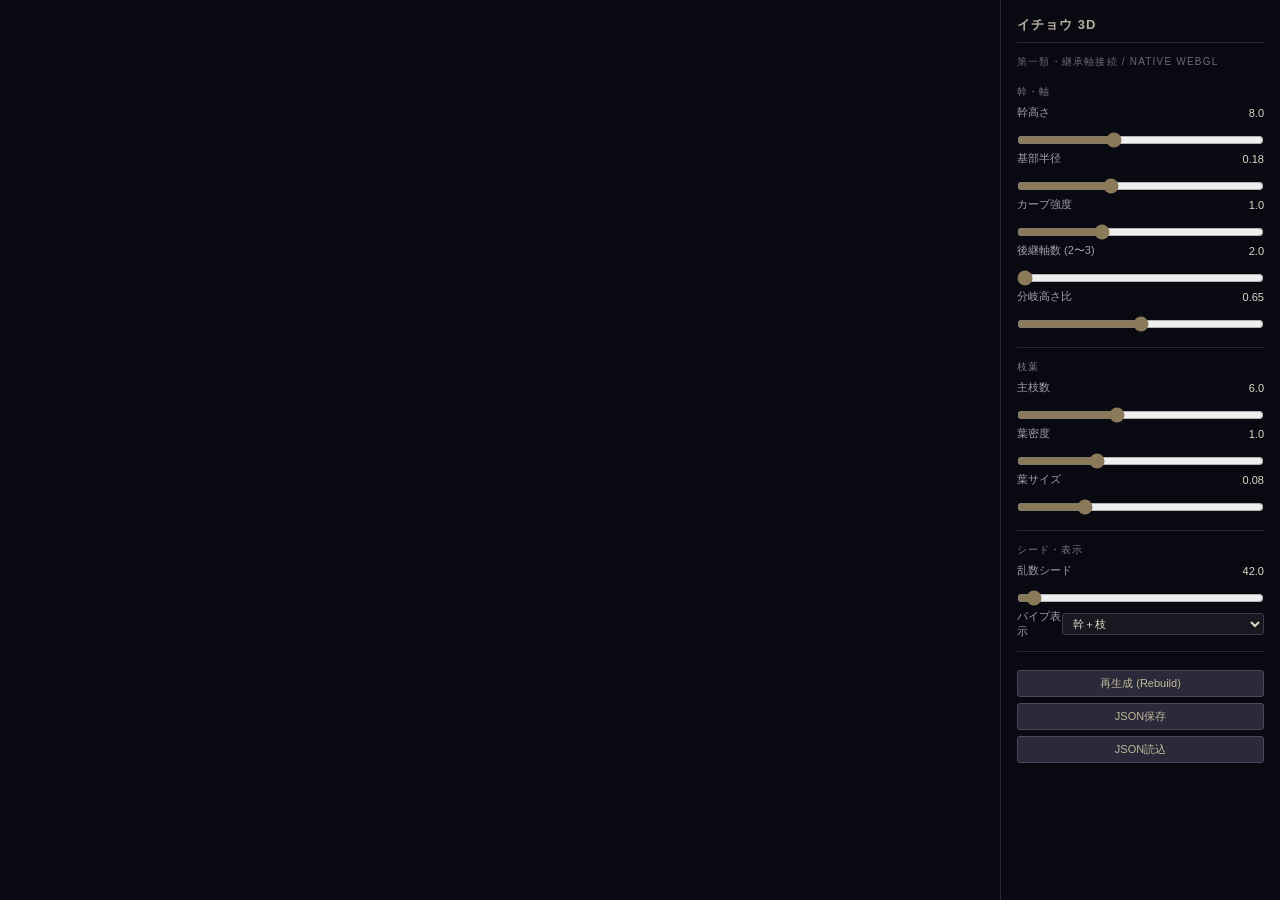
<file: gen5_ginkgo_axis_transition_mono_to_sym_skeleton_level2_inherited_axis_v1.html>
<!DOCTYPE html>
<html lang="ja">
<head>
<meta charset="UTF-8">
<meta name="viewport" content="width=device-width,initial-scale=1">
<title>イチョウ 3D — 継承軸・競合軸モデル</title>
<style>
*{margin:0;padding:0;box-sizing:border-box;}
body{background:#0a0a12;color:#e8e4d8;font-family:'Helvetica Neue',sans-serif;overflow:hidden;}
canvas{display:block;width:100vw;height:100vh;}
#ui{position:fixed;top:0;right:0;width:280px;height:100vh;background:rgba(10,10,18,0.88);border-left:1px solid #2a2a3a;padding:16px;overflow-y:auto;font-size:12px;}
#ui h2{font-size:13px;letter-spacing:.08em;color:#b8b0a0;margin-bottom:12px;border-bottom:1px solid #2a2a3a;padding-bottom:8px;}
.kicker{font-size:10px;color:#6a6a7a;letter-spacing:.12em;text-transform:uppercase;margin-bottom:16px;}
.row{display:flex;justify-content:space-between;align-items:center;margin-bottom:8px;}
.row label{color:#a0a0b0;font-size:11px;}
.row span{color:#e0d8c8;font-size:11px;min-width:36px;text-align:right;}
input[type=range]{width:100%;accent-color:#8a7a5a;margin-top:4px;}
select{background:#181820;color:#e0d8c8;border:1px solid #3a3a4a;border-radius:3px;padding:3px 6px;font-size:11px;width:100%;}
button{background:#2a2a3a;color:#c0b898;border:1px solid #4a4a5a;border-radius:3px;padding:5px 10px;cursor:pointer;font-size:11px;width:100%;margin-top:6px;}
button:hover{background:#3a3a4a;}
.sep{border-top:1px solid #2a2a3a;margin:12px 0;}
.group{margin-bottom:10px;}
.group-label{color:#7a7a8a;font-size:10px;text-transform:uppercase;letter-spacing:.1em;margin-bottom:6px;}
</style>
</head>
<body>
<canvas id="c"></canvas>
<div id="ui">
  <h2>イチョウ 3D</h2>
  <div class="kicker">第一類・継承軸接続 / Native WebGL</div>

  <div class="group">
    <div class="group-label">幹・軸</div>
    <div class="row"><label>幹高さ</label><span id="v-trunkH">8.0</span></div>
    <input type="range" id="s-trunkH" min="3" max="16" step="0.1" value="8">

    <div class="row"><label>基部半径</label><span id="v-baseRadius">0.18</span></div>
    <input type="range" id="s-baseRadius" min="0.05" max="0.4" step="0.005" value="0.18">

    <div class="row"><label>カーブ強度</label><span id="v-trunkCurveFlow">1.0</span></div>
    <input type="range" id="s-trunkCurveFlow" min="0" max="3" step="0.05" value="1.0">

    <div class="row"><label>後継軸数 (2〜3)</label><span id="v-axisSuccessorCount">2</span></div>
    <input type="range" id="s-axisSuccessorCount" min="2" max="3" step="1" value="2">

    <div class="row"><label>分岐高さ比</label><span id="v-splitRatio">0.65</span></div>
    <input type="range" id="s-splitRatio" min="0.4" max="0.9" step="0.01" value="0.65">
  </div>

  <div class="sep"></div>
  <div class="group">
    <div class="group-label">枝葉</div>
    <div class="row"><label>主枝数</label><span id="v-mainBranchCount">6</span></div>
    <input type="range" id="s-mainBranchCount" min="2" max="12" step="1" value="6">

    <div class="row"><label>葉密度</label><span id="v-leafDensity">1.0</span></div>
    <input type="range" id="s-leafDensity" min="0.1" max="3" step="0.05" value="1.0">

    <div class="row"><label>葉サイズ</label><span id="v-leafSize">0.08</span></div>
    <input type="range" id="s-leafSize" min="0.02" max="0.25" step="0.005" value="0.08">
  </div>

  <div class="sep"></div>
  <div class="group">
    <div class="group-label">シード・表示</div>
    <div class="row"><label>乱数シード</label><span id="v-seed">42</span></div>
    <input type="range" id="s-seed" min="1" max="999" step="1" value="42">

    <div class="row"><label>パイプ表示</label>
      <select id="sel-showPipe">
        <option value="trunk">幹のみ</option>
        <option value="both" selected>幹＋枝</option>
      </select>
    </div>
  </div>

  <div class="sep"></div>
  <button id="btn-regen">再生成 (Rebuild)</button>
  <button id="btn-save">JSON保存</button>
  <button id="btn-load">JSON読込</button>
  <input type="file" id="inp-load" accept=".json" style="display:none">
</div>

<script>
// Level 2: 継承軸・競合軸モデル。growCoLeaderAxis廃止。親幹最終リングを断面共有で継承軸・競合軸へ渡す。
'use strict';

// ─── Constants ───────────────────────────────────────────────────────────────
const PIPE_SIDES = 6;
const TRUNK_SEGMENTS = 40;

// ─── State ───────────────────────────────────────────────────────────────────
let seedVal = 42;
let rngState = seedVal;
function seedRng(s){ rngState = (s|0)||1; }
function rng(){
  rngState ^= rngState << 13;
  rngState ^= rngState >> 17;
  rngState ^= rngState << 5;
  return ((rngState >>> 0) / 0xFFFFFFFF);
}
function rr(a,b){ return a + rng()*(b-a); }

let trunkH = 8.0;
let baseRadius = 0.18;
let trunkCurveFlow = 1.0;
let splitRatio = 0.65;
let mainBranchCount = 6;
let leafDensity = 1.0;
let leafSize = 0.08;
let showPipe = 'both';

const skeletonState = {
  axisSuccessorCount: 2,
  engineRevision: 'axis-transition-inherited-axis-level2-v1',
  connectedFeature: 'inheritedCompetitorAxis',
};

// ─── Math utilities ──────────────────────────────────────────────────────────
function len3(a){ return Math.sqrt(a[0]*a[0]+a[1]*a[1]+a[2]*a[2]); }
function n3(a){ const l=len3(a)||1e-10; return [a[0]/l,a[1]/l,a[2]/l]; }
function add3(a,b){ return [a[0]+b[0],a[1]+b[1],a[2]+b[2]]; }
function sub3(a,b){ return [a[0]-b[0],a[1]-b[1],a[2]-b[2]]; }
function sc3(a,s){ return [a[0]*s,a[1]*s,a[2]*s]; }
function dot3(a,b){ return a[0]*b[0]+a[1]*b[1]+a[2]*b[2]; }
function cross3(a,b){
  return [a[1]*b[2]-a[2]*b[1], a[2]*b[0]-a[0]*b[2], a[0]*b[1]-a[1]*b[0]];
}
function lerp(a,b,t){ return a*(1-t)+b*t; }
function clamp(v,lo,hi){ return Math.max(lo,Math.min(hi,v)); }

// ─── Geometry buffers ────────────────────────────────────────────────────────
const pipePos  = { trunk:[], branch:[] };
const pipeAge  = { trunk:[], branch:[] };
const pipeSegCount = { trunk:0, branch:0 };
const strokePos = { trunk:[], branch:[] };
const strokeAge = { trunk:[], branch:[] };
const foliagePos = [];
const foliageNrm = [];
const foliageClr = [];

function clearBuffers(){
  for(const k of ['trunk','branch']){
    pipePos[k].length=0; pipeAge[k].length=0; pipeSegCount[k]=0;
    strokePos[k].length=0; strokeAge[k].length=0;
  }
  foliagePos.length=0; foliageNrm.length=0; foliageClr.length=0;
}

// ─── Geometry helpers ────────────────────────────────────────────────────────
function pushStroke(x0,y0,z0,x1,y1,z1,cat,age){
  strokePos[cat].push(x0,y0,z0, x1,y1,z1);
  strokeAge[cat].push(age,age);
}

function pushPipe(x0,y0,z0,x1,y1,z1,r0,r1,cat,age){
  const dir=n3(sub3([x1,y1,z1],[x0,y0,z0]));
  let u=n3(cross3(dir, Math.abs(dir[1])<0.92?[0,1,0]:[1,0,0]));
  let v=n3(cross3(dir,u));
  const c0=[x0,y0,z0], c1=[x1,y1,z1];
  const dst=pipePos[cat], ages=pipeAge[cat];
  const ring0=[], ring1=[];
  for(let i=0;i<PIPE_SIDES;i++){
    const q=i*Math.PI*2/PIPE_SIDES;
    const cs=Math.cos(q), sn=Math.sin(q);
    ring0.push(add3(c0,add3(sc3(u,cs*r0),sc3(v,sn*r0))));
    ring1.push(add3(c1,add3(sc3(u,cs*r1),sc3(v,sn*r1))));
  }
  for(let i=0;i<PIPE_SIDES;i++){
    const j=(i+1)%PIPE_SIDES;
    for(const p of [ring0[i],ring1[i],ring1[j],ring0[i],ring1[j],ring0[j]]){
      dst.push(...p); ages.push(age);
    }
  }
  pipeSegCount[cat]++;
  pushStroke(x0,y0,z0,x1,y1,z1,cat,age);
}

// ─── Change 1: buildRing & pushPipeFromRing ──────────────────────────────────
function buildRing(center, dir, radius){
  const d=n3(dir);
  let u=n3(cross3(d, Math.abs(d[1])<0.92?[0,1,0]:[1,0,0]));
  let v=n3(cross3(d,u));
  const ring=[];
  for(let i=0;i<PIPE_SIDES;i++){
    const q=i*Math.PI*2/PIPE_SIDES;
    ring.push(add3(center, add3(sc3(u,Math.cos(q)*radius), sc3(v,Math.sin(q)*radius))));
  }
  return ring;
}

function pushPipeFromRing(startRing, endCenter, endDir, endRadius, cat){
  const endRing=buildRing(endCenter, endDir, endRadius);
  const dst=pipePos[cat], ages=pipeAge[cat];
  for(let i=0;i<PIPE_SIDES;i++){
    const j=(i+1)%PIPE_SIDES;
    for(const p of [startRing[i],endRing[i],endRing[j],
                    startRing[i],endRing[j],startRing[j]]){
      dst.push(...p); ages.push(0);
    }
  }
  pipeSegCount[cat]++;
  const c0=startRing.reduce((a,b)=>[a[0]+b[0],a[1]+b[1],a[2]+b[2]],[0,0,0]).map(v=>v/PIPE_SIDES);
  pushStroke(c0[0],c0[1],c0[2],endCenter[0],endCenter[1],endCenter[2],cat,0);
  return endRing;
}

// ─── Trunk radius helper ─────────────────────────────────────────────────────
function getTrunkRadiusAtHeight(h, totalH){
  const t=clamp(h/totalH,0,1);
  return baseRadius*(1-t*0.72);
}

// ─── Change 2: growInheritedAxis & growCompetitorAxis ────────────────────────

// 継承軸：親幹の接線・中心線をほぼ維持して上方へ延伸する主導軸
function growInheritedAxis(startRing, startCenter, startTangent, startRadius, targetTop, trunkH){
  const height=Math.max(0.25, targetTop - startCenter[1]);
  const steps=20;
  // 継承軸は親幹方向からわずかに外側（約8°）へ傾く
  const tiltAngle=8*Math.PI/180;
  const worldUp=[0,1,0];
  let side=n3(cross3(startTangent, worldUp));
  if(len3(side)<0.001) side=[1,0,0];
  const tiltedDir=n3(add3(sc3(startTangent,Math.cos(tiltAngle)), sc3(side,Math.sin(tiltAngle))));
  let currentRing=startRing;
  let currentCenter=[...startCenter];
  let currentDir=[...tiltedDir];
  for(let i=0;i<steps;i++){
    const t0=i/steps, t1=(i+1)/steps;
    // 2〜4節で太さを目標値へ漸進。その後は通常テーパー。
    const rampBlend=Math.min(1, i/3);
    const targetRadius=startRadius*0.82;
    const r0=startRadius*(1-rampBlend)+targetRadius*rampBlend;
    const taper=1-t1*0.72;
    const r1=targetRadius*taper;
    const segLen=height/steps;
    // わずかな曲がり
    const wave=Math.sin(i*0.85)*0.008*trunkCurveFlow;
    const waveSide=n3(cross3(currentDir, Math.abs(currentDir[1])<0.92?[0,1,0]:[1,0,0]));
    currentDir=n3(add3(currentDir, sc3(waveSide, wave)));
    const nextCenter=add3(currentCenter, sc3(currentDir, segLen));
    currentRing=pushPipeFromRing(currentRing, nextCenter, currentDir, r1, 'trunk');
    currentCenter=nextCenter;
  }
}

// 競合軸：外周側から発生し、数節で競合的な軸へ成長する
function growCompetitorAxis(startRing, startCenter, startTangent, startRadius, targetTop, trunkH, theta, index, count){
  const height=Math.max(0.25, targetTop - startCenter[1]);
  const steps=20;
  // 競合軸は親幹方向から約28°外側へ傾く
  const tiltAngle=28*Math.PI/180;
  const radial=n3([Math.cos(theta),0,Math.sin(theta)]);
  const tiltedDir=n3(add3(
    sc3(startTangent, Math.cos(tiltAngle)),
    sc3(radial, Math.sin(tiltAngle))
  ));
  let currentRing=startRing;
  let currentCenter=[...startCenter];
  let currentDir=[...tiltedDir];
  for(let i=0;i<steps;i++){
    const t1=(i+1)/steps;
    // 2〜4節で細さを目標値へ漸進
    const rampBlend=Math.min(1, i/3);
    // Change 6: count=3のとき競合軸の目標半径を0.43に変更
    const targetRadius=startRadius*(count===3 ? 0.43 : 0.47);
    const r0=startRadius*(1-rampBlend)+targetRadius*rampBlend;
    const taper=1-t1*0.72;
    const r1=targetRadius*taper;
    const segLen=height/steps;
    const wave=Math.sin(i*0.95+index*1.3)*0.012*trunkCurveFlow;
    const waveSide=n3(cross3(currentDir, Math.abs(currentDir[1])<0.92?[0,1,0]:[1,0,0]));
    currentDir=n3(add3(currentDir, sc3(waveSide, wave)));
    const nextCenter=add3(currentCenter, sc3(currentDir, segLen));
    currentRing=pushPipeFromRing(currentRing, nextCenter, currentDir, r1, 'trunk');
    currentCenter=nextCenter;
  }
}

// ─── Change 3: buildMonoToSymSkeleton (replaced) ─────────────────────────────
function buildMonoToSymSkeleton(startRing, startCenter, trunkH, parentTangent){
  const count=Math.max(2,Math.min(3,Math.round(skeletonState.axisSuccessorCount)));
  const parentRadius=getTrunkRadiusAtHeight(startCenter[1], trunkH);
  const phase=rr(0,Math.PI*2);

  // 継承軸A：親幹の連続延長として1本
  growInheritedAxis(startRing, startCenter, parentTangent, parentRadius, trunkH, trunkH);

  // 競合軸B（およびC）：外周側から発生
  const competitorCount=count-1;
  for(let i=0;i<competitorCount;i++){
    const theta=phase+i*Math.PI*2/competitorCount+(count===2?Math.PI:0);
    growCompetitorAxis(startRing, startCenter, parentTangent, parentRadius, trunkH, trunkH, theta, i, count);
  }
}

// ─── Branch & foliage generation ─────────────────────────────────────────────
function pushLeaf(cx,cy,cz, nx,ny,nz, size, age){
  const up=[0,1,0];
  let t=n3(cross3([nx,ny,nz],up));
  if(len3(t)<0.001) t=[1,0,0]; else t=n3(t);
  const bt=n3(cross3([nx,ny,nz],t));
  const hw=size*0.5, hh=size*0.65;
  const verts=[
    add3([cx,cy,cz],add3(sc3(t,-hw),sc3(bt,-hh))),
    add3([cx,cy,cz],add3(sc3(t, hw),sc3(bt,-hh))),
    add3([cx,cy,cz],add3(sc3(t, hw),sc3(bt, hh))),
    add3([cx,cy,cz],add3(sc3(t,-hw),sc3(bt, hh))),
  ];
  const nrm=[nx,ny,nz];
  const clr=[0.55+rng()*0.2, 0.72+rng()*0.15, 0.1+rng()*0.1, 0.9];
  for(const tri of [[0,1,2],[0,2,3]]){
    for(const idx of tri){
      foliagePos.push(...verts[idx]);
      foliageNrm.push(...nrm);
      foliageClr.push(...clr);
    }
  }
}

function growMainBranch(ox,oy,oz, dx,dy,dz, length, radius, depth){
  const steps=12;
  let cx=ox,cy=oy,cz=oz;
  let dir=n3([dx,dy,dz]);
  for(let i=0;i<steps;i++){
    const t=(i+1)/steps;
    const r0=radius*(1-i/steps*0.6);
    const r1=radius*(1-(i+1)/steps*0.6);
    const sl=length/steps;
    const wave=(rng()-0.5)*0.04*trunkCurveFlow;
    const ws=n3(cross3(dir,Math.abs(dir[1])<0.92?[0,1,0]:[1,0,0]));
    dir=n3(add3(dir,sc3(ws,wave)));
    const nx2=cx+dir[0]*sl, ny2=cy+dir[1]*sl, nz2=cz+dir[2]*sl;
    if(showPipe==='both'){
      pushPipe(cx,cy,cz,nx2,ny2,nz2,r0,r1,'branch',0);
    }
    // spawn leaves
    const leafN=Math.round(leafDensity*(2+rng()*3));
    for(let l=0;l<leafN;l++){
      const lt=rng();
      const lx=lerp(cx,nx2,lt), ly=lerp(cy,ny2,lt), lz=lerp(cz,nz2,lt);
      const ln=n3([rng()-0.5,0.5+rng()*0.5,rng()-0.5]);
      pushLeaf(lx,ly,lz,ln[0],ln[1],ln[2],leafSize*(0.8+rng()*0.4),0);
    }
    cx=nx2; cy=ny2; cz=nz2;
    if(depth>0 && i===Math.floor(steps/2)){
      const bDir=n3(add3(dir,[rng()-0.5,0.2,rng()-0.5]));
      growMainBranch(cx,cy,cz,bDir[0],bDir[1],bDir[2],length*0.55,r1*0.7,depth-1);
    }
  }
}

// ─── Change 4: buildTree with trunkFinalRing tracking ────────────────────────
function buildTree(){
  seedRng(seedVal);
  clearBuffers();

  const splitH=trunkH*splitRatio;
  let cx=0, cy=0, cz=0;
  let dir=[0,1,0];
  let terminalTrunkTangent=[0,1,0];

  // Change 4: track trunk final ring and center
  let trunkFinalRing=null;
  let trunkFinalCenter=[0,0,0];

  for(let i=0;i<TRUNK_SEGMENTS;i++){
    const tCurr=i/TRUNK_SEGMENTS;
    const tNext=(i+1)/TRUNK_SEGMENTS;
    const y0=tCurr*trunkH;
    const y1=tNext*trunkH;

    // Stop trunk at split height
    if(y0>=splitH) break;

    const r0=getTrunkRadiusAtHeight(y0, trunkH);
    const r1=getTrunkRadiusAtHeight(y1, trunkH);

    // slight curve
    const wave=(rng()-0.5)*0.018*trunkCurveFlow;
    const waveZ=(rng()-0.5)*0.018*trunkCurveFlow;
    const ws=n3(cross3(dir,Math.abs(dir[1])<0.92?[0,1,0]:[1,0,0]));
    const wz=n3(cross3(dir,ws));
    dir=n3(add3(add3(dir,sc3(ws,wave)),sc3(wz,waveZ)));

    const nx=cx+dir[0]*(trunkH/TRUNK_SEGMENTS);
    const nz=cz+dir[2]*(trunkH/TRUNK_SEGMENTS);
    const clampY1=Math.min(y1,splitH);

    pushPipe(cx,cy,cz,nx,clampY1,nz,r0,r1,'trunk',0);

    terminalTrunkTangent=[...dir];

    // Change 4: record final ring when this is last trunk segment before split
    const nextY=(i+2)/TRUNK_SEGMENTS*trunkH;
    if(nextY>=splitH || i===TRUNK_SEGMENTS-1){
      trunkFinalRing=buildRing([nx,clampY1,nz], terminalTrunkTangent, r1);
      trunkFinalCenter=[nx,clampY1,nz];
      cx=nx; cy=clampY1; cz=nz;
      break;
    }
    cx=nx; cy=clampY1; cz=nz;
  }

  // Ensure we have a final ring
  if(!trunkFinalRing){
    trunkFinalRing=buildRing([cx,cy,cz], terminalTrunkTangent,
      getTrunkRadiusAtHeight(cy,trunkH));
    trunkFinalCenter=[cx,cy,cz];
  }

  // Change 4: updated call signature
  buildMonoToSymSkeleton(trunkFinalRing, trunkFinalCenter, trunkH, terminalTrunkTangent);

  // Main branches from trunk
  const branchStartH=trunkH*0.2;
  const branchEndH=splitH;
  for(let b=0;b<mainBranchCount;b++){
    const bh=branchStartH+rng()*(branchEndH-branchStartH);
    const bt=bh/trunkH;
    const bAngle=rng()*Math.PI*2;
    const bdir=n3([Math.cos(bAngle)*0.8,0.5+rng()*0.3,Math.sin(bAngle)*0.8]);
    const blen=(0.6+rng()*0.8)*(trunkH*0.25);
    const brad=getTrunkRadiusAtHeight(bh,trunkH)*0.45;
    growMainBranch(cx*bt,bh,cz*bt,bdir[0],bdir[1],bdir[2],blen,brad,2);
  }

  uploadGeometry();
}

// ─── WebGL setup ─────────────────────────────────────────────────────────────
const canvas = document.getElementById('c');
const gl = canvas.getContext('webgl',{antialias:true});
if(!gl){ alert('WebGL not supported'); }

function compileShader(src,type){
  const s=gl.createShader(type);
  gl.shaderSource(s,src);
  gl.compileShader(s);
  if(!gl.getShaderParameter(s,gl.COMPILE_STATUS)){
    console.error(gl.getShaderInfoLog(s));
  }
  return s;
}
function makeProgram(vs,fs){
  const p=gl.createProgram();
  gl.attachShader(p,compileShader(vs,gl.VERTEX_SHADER));
  gl.attachShader(p,compileShader(fs,gl.FRAGMENT_SHADER));
  gl.linkProgram(p);
  if(!gl.getProgramParameter(p,gl.LINK_STATUS)){
    console.error(gl.getProgramInfoLog(p));
  }
  return p;
}

// ─── Shaders ─────────────────────────────────────────────────────────────────
const VS = `
attribute vec3 aPos;
attribute float aAge;
uniform mat4 uMVP;
uniform float uTime;
varying float vAge;
varying vec3 vPos;
void main(){
  vAge=aAge;
  vPos=aPos;
  gl_Position=uMVP*vec4(aPos,1.0);
}`;

const FS = `
precision mediump float;
varying float vAge;
varying vec3 vPos;
uniform vec3 uBaseColor;
uniform float uTime;
void main(){
  float ao=0.6+0.4*clamp(vPos.y*0.08,0.0,1.0);
  vec3 c=uBaseColor*ao;
  gl_FragColor=vec4(c,1.0);
}`;

const FOLIAGE_VS = `
attribute vec3 aPos;
attribute vec3 aNrm;
attribute vec4 aClr;
uniform mat4 uMVP;
uniform vec3 uSunDir;
varying vec4 vClr;
varying float vDiff;
void main(){
  float diff=max(dot(aNrm,uSunDir),0.0)*0.6+0.4;
  vDiff=diff;
  vClr=aClr;
  gl_Position=uMVP*vec4(aPos,1.0);
}`;

const FOLIAGE_FS = `
precision mediump float;
varying vec4 vClr;
varying float vDiff;
void main(){
  gl_FragColor=vec4(vClr.rgb*vDiff,vClr.a);
}`;

const trunkProg = makeProgram(VS,FS);
const foliageProg = makeProgram(FOLIAGE_VS,FOLIAGE_FS);

// ─── Buffers ─────────────────────────────────────────────────────────────────
const bufs = {
  trunkPos: gl.createBuffer(),
  trunkAge: gl.createBuffer(),
  branchPos: gl.createBuffer(),
  branchAge: gl.createBuffer(),
  foliagePos: gl.createBuffer(),
  foliageNrm: gl.createBuffer(),
  foliageClr: gl.createBuffer(),
};
let trunkVertCount=0, branchVertCount=0, foliageVertCount=0;

function uploadBuf(buf, data, type){
  gl.bindBuffer(gl.ARRAY_BUFFER, buf);
  gl.bufferData(gl.ARRAY_BUFFER, new type(data), gl.DYNAMIC_DRAW);
}

function uploadGeometry(){
  uploadBuf(bufs.trunkPos,  pipePos.trunk,  Float32Array);
  uploadBuf(bufs.trunkAge,  pipeAge.trunk,  Float32Array);
  uploadBuf(bufs.branchPos, pipePos.branch, Float32Array);
  uploadBuf(bufs.branchAge, pipeAge.branch, Float32Array);
  uploadBuf(bufs.foliagePos, foliagePos, Float32Array);
  uploadBuf(bufs.foliageNrm, foliageNrm, Float32Array);
  uploadBuf(bufs.foliageClr, foliageClr, Float32Array);
  trunkVertCount  = pipePos.trunk.length/3;
  branchVertCount = pipePos.branch.length/3;
  foliageVertCount= foliagePos.length/3;
}

// ─── Camera / MVP ─────────────────────────────────────────────────────────────
let camTheta=0.5, camPhi=0.35, camDist=18;
let dragging=false, lastX=0, lastY=0;
canvas.addEventListener('mousedown',e=>{dragging=true;lastX=e.clientX;lastY=e.clientY;});
window.addEventListener('mousemove',e=>{
  if(!dragging)return;
  camTheta-=(e.clientX-lastX)*0.005;
  camPhi  -=(e.clientY-lastY)*0.005;
  camPhi=Math.max(-Math.PI/2+0.05,Math.min(Math.PI/2-0.05,camPhi));
  lastX=e.clientX;lastY=e.clientY;
});
window.addEventListener('mouseup',()=>dragging=false);
canvas.addEventListener('wheel',e=>{camDist=Math.max(2,Math.min(60,camDist+e.deltaY*0.01));});

function mat4Mul(a,b){
  const r=new Float32Array(16);
  for(let i=0;i<4;i++) for(let j=0;j<4;j++){
    let s=0; for(let k=0;k<4;k++) s+=a[i*4+k]*b[k*4+j];
    r[i*4+j]=s;
  }
  return r;
}
function perspective(fov,aspect,near,far){
  const f=1/Math.tan(fov/2);
  return new Float32Array([
    f/aspect,0,0,0,
    0,f,0,0,
    0,0,(far+near)/(near-far),-1,
    0,0,2*far*near/(near-far),0,
  ]);
}
function lookAt(eye,at,up){
  const z=n3(sub3(eye,at));
  const x=n3(cross3(up,z));
  const y=cross3(z,x);
  return new Float32Array([
    x[0],y[0],z[0],0,
    x[1],y[1],z[1],0,
    x[2],y[2],z[2],0,
    -dot3(x,eye),-dot3(y,eye),-dot3(z,eye),1,
  ]);
}

function getMVP(){
  const eye=[
    Math.sin(camTheta)*Math.cos(camPhi)*camDist,
    trunkH*0.5+Math.sin(camPhi)*camDist,
    Math.cos(camTheta)*Math.cos(camPhi)*camDist,
  ];
  const at=[0,trunkH*0.5,0];
  const up=[0,1,0];
  const W=canvas.width, H=canvas.height;
  const proj=perspective(0.7,W/H,0.1,200);
  const view=lookAt(eye,at,up);
  return mat4Mul(proj,view);
}

// ─── Draw helpers ─────────────────────────────────────────────────────────────
function bindAttrib(prog,name,buf,size){
  const loc=gl.getAttribLocation(prog,name);
  if(loc<0)return;
  gl.bindBuffer(gl.ARRAY_BUFFER,buf);
  gl.enableVertexAttribArray(loc);
  gl.vertexAttribPointer(loc,size,gl.FLOAT,false,0,0);
}

function drawPipes(prog,posBuf,ageBuf,count,baseColor){
  if(count===0)return;
  gl.useProgram(prog);
  const mvp=getMVP();
  gl.uniformMatrix4fv(gl.getUniformLocation(prog,'uMVP'),false,mvp);
  gl.uniform3fv(gl.getUniformLocation(prog,'uBaseColor'),new Float32Array(baseColor));
  gl.uniform1f(gl.getUniformLocation(prog,'uTime'),performance.now()*0.001);
  bindAttrib(prog,'aPos',posBuf,3);
  bindAttrib(prog,'aAge',ageBuf,1);
  gl.drawArrays(gl.TRIANGLES,0,count);
}

function drawFoliage(prog,count){
  if(count===0)return;
  gl.useProgram(prog);
  const mvp=getMVP();
  gl.uniformMatrix4fv(gl.getUniformLocation(prog,'uMVP'),false,mvp);
  const sunDir=n3([0.4,0.8,0.3]);
  gl.uniform3fv(gl.getUniformLocation(prog,'uSunDir'),new Float32Array(sunDir));
  bindAttrib(prog,'aPos',bufs.foliagePos,3);
  bindAttrib(prog,'aNrm',bufs.foliageNrm,3);
  bindAttrib(prog,'aClr',bufs.foliageClr,4);
  gl.drawArrays(gl.TRIANGLES,0,count);
}

// ─── Render loop ──────────────────────────────────────────────────────────────
function resize(){
  canvas.width=window.innerWidth;
  canvas.height=window.innerHeight;
  gl.viewport(0,0,canvas.width,canvas.height);
}
window.addEventListener('resize',resize);
resize();

function render(){
  gl.clearColor(0.04,0.04,0.07,1);
  gl.clear(gl.COLOR_BUFFER_BIT|gl.DEPTH_BUFFER_BIT);
  gl.enable(gl.DEPTH_TEST);
  gl.depthFunc(gl.LEQUAL);
  gl.enable(gl.BLEND);
  gl.blendFunc(gl.SRC_ALPHA,gl.ONE_MINUS_SRC_ALPHA);

  // Trunk
  drawPipes(trunkProg,bufs.trunkPos,bufs.trunkAge,trunkVertCount,[0.38,0.28,0.18]);
  // Branch
  if(showPipe==='both'){
    drawPipes(trunkProg,bufs.branchPos,bufs.branchAge,branchVertCount,[0.45,0.35,0.22]);
  }
  // Foliage
  drawFoliage(foliageProg,foliageVertCount);

  requestAnimationFrame(render);
}

// ─── Settings ─────────────────────────────────────────────────────────────────
function collectSettings(){
  return {
    seed: seedVal,
    trunkH, baseRadius, trunkCurveFlow, splitRatio,
    mainBranchCount, leafDensity, leafSize, showPipe,
    axisSuccessorCount: skeletonState.axisSuccessorCount,
    engineRevision: 'axis-transition-inherited-axis-level2-v1',
    connectedFeature: 'inheritedCompetitorAxis',
  };
}

function applySettings(s){
  if(s.seed!==undefined) seedVal=s.seed;
  if(s.trunkH!==undefined) trunkH=s.trunkH;
  if(s.baseRadius!==undefined) baseRadius=s.baseRadius;
  if(s.trunkCurveFlow!==undefined) trunkCurveFlow=s.trunkCurveFlow;
  if(s.splitRatio!==undefined) splitRatio=s.splitRatio;
  if(s.mainBranchCount!==undefined) mainBranchCount=s.mainBranchCount;
  if(s.leafDensity!==undefined) leafDensity=s.leafDensity;
  if(s.leafSize!==undefined) leafSize=s.leafSize;
  if(s.showPipe!==undefined) showPipe=s.showPipe;
  if(s.axisSuccessorCount!==undefined) skeletonState.axisSuccessorCount=s.axisSuccessorCount;
  skeletonState.engineRevision='axis-transition-inherited-axis-level2-v1';
  skeletonState.connectedFeature='inheritedCompetitorAxis';
  syncUI();
}

function syncUI(){
  const set=(id,v,disp)=>{
    const el=document.getElementById(id);
    if(el) el.value=v;
    const sp=document.getElementById(disp);
    if(sp) sp.textContent=parseFloat(v).toFixed(typeof v==='number'&&v!==Math.round(v)?2:1);
  };
  set('s-trunkH',trunkH,'v-trunkH');
  set('s-baseRadius',baseRadius,'v-baseRadius');
  set('s-trunkCurveFlow',trunkCurveFlow,'v-trunkCurveFlow');
  set('s-splitRatio',splitRatio,'v-splitRatio');
  set('s-mainBranchCount',mainBranchCount,'v-mainBranchCount');
  set('s-leafDensity',leafDensity,'v-leafDensity');
  set('s-leafSize',leafSize,'v-leafSize');
  set('s-seed',seedVal,'v-seed');
  set('s-axisSuccessorCount',skeletonState.axisSuccessorCount,'v-axisSuccessorCount');
  const sp=document.getElementById('sel-showPipe');
  if(sp) sp.value=showPipe;
}

// ─── UI event wiring ──────────────────────────────────────────────────────────
function bindSlider(id,dispId,setter,decimals){
  const el=document.getElementById(id);
  const sp=document.getElementById(dispId);
  if(!el)return;
  el.addEventListener('input',()=>{
    const v=parseFloat(el.value);
    if(sp) sp.textContent=v.toFixed(decimals);
    setter(v);
    buildTree();
  });
}

bindSlider('s-trunkH','v-trunkH',v=>trunkH=v,1);
bindSlider('s-baseRadius','v-baseRadius',v=>baseRadius=v,3);
bindSlider('s-trunkCurveFlow','v-trunkCurveFlow',v=>trunkCurveFlow=v,2);
bindSlider('s-splitRatio','v-splitRatio',v=>splitRatio=v,2);
bindSlider('s-mainBranchCount','v-mainBranchCount',v=>mainBranchCount=Math.round(v),0);
bindSlider('s-leafDensity','v-leafDensity',v=>leafDensity=v,2);
bindSlider('s-leafSize','v-leafSize',v=>leafSize=v,3);
bindSlider('s-seed','v-seed',v=>{ seedVal=Math.round(v); document.getElementById('v-seed').textContent=seedVal; },0);
bindSlider('s-axisSuccessorCount','v-axisSuccessorCount',v=>{ skeletonState.axisSuccessorCount=Math.round(v); },0);

document.getElementById('sel-showPipe').addEventListener('change',e=>{
  showPipe=e.target.value; buildTree();
});

document.getElementById('btn-regen').addEventListener('click',()=>buildTree());

document.getElementById('btn-save').addEventListener('click',()=>{
  const s=collectSettings();
  const blob=new Blob([JSON.stringify(s,null,2)],{type:'application/json'});
  const a=document.createElement('a');
  a.href=URL.createObjectURL(blob);
  a.download='ginkgo_level2_settings.json';
  a.click();
});

document.getElementById('btn-load').addEventListener('click',()=>{
  document.getElementById('inp-load').click();
});
document.getElementById('inp-load').addEventListener('change',e=>{
  const f=e.target.files[0]; if(!f)return;
  const r=new FileReader();
  r.onload=ev=>{
    try{
      const s=JSON.parse(ev.target.result);
      applySettings(s);
      buildTree();
    }catch(err){ console.error('JSON parse error',err); }
  };
  r.readAsText(f);
  e.target.value='';
});

// ─── Bootstrap ────────────────────────────────────────────────────────────────
syncUI();
buildTree();
render();
</script>
</body>
</html>
</file>
